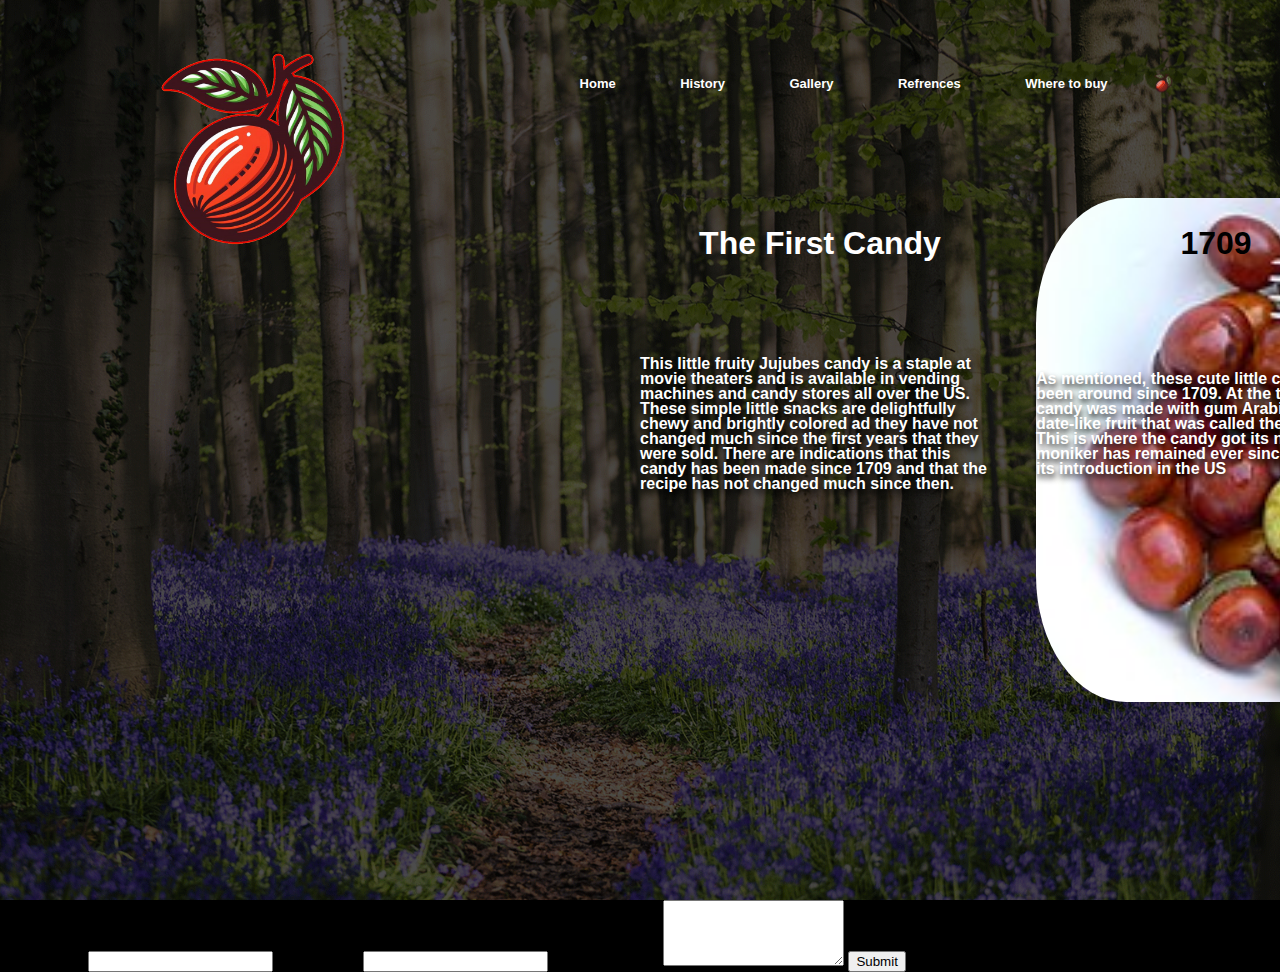
<file: css assignment 3  aint that sweet/index.html>
<!DOCTYPE html>
<html lang="en">

<head>
    <meta charset="utf-8">
    <meta name="viewport" content="width=device-width, initial-scale=1">
    <meta name="description" content="">
    <title> aint that sweet|assignment 3|jujubes </title>
    <meta name="robots" content="noindex, nofollow">
    <link rel="stylesheet" href="stylesheet.css">
    <link rel="preconnect" href="https://fonts.googleapis.com">
    <link rel="preconnect" href="https://fonts.gstatic.com" crossorigin>
    <link href="https://fonts.googleapis.com/css2?family=Beau+Rivage&family=Macondo&family=Metal+Mania&display=swap"
        rel="stylesheet">
    <script src="js.js"></script>
</head>

<body>
    <div class="container">
        <header>
            <div class="navbar">
                <div id="logo">

                    <img src="img/juju-fruit-logo-purple-nb.png" draggable="false" alt="purple layer of logo">
                    <img src="img/juju-fruit-logo-green-nb.png" draggable="false" alt="green layer of logo">
                    <img src="img/juju-fruit-logo-yellow-nb.png" draggable="false" alt="yellow layer of logo">
                    <img src="img/juju-fruit-logo-orange-nb.png" draggable="false" alt="orange layer of logo">
                    <img src="img/juju-fruit-logo-red-nb.png" draggable="false" alt="red layer of logo">
                    <img src="img/juju-fruit-logo-nb.png" draggable="false" alt="top layer of logo">

                </div>

                <nav>
                    <ul>
                        <li><a href="">Home</a> </li>
                        <li><a href="">History</a> </li>
                        <li><a href="">Gallery</a> </li>
                        <li><a href="">Refrences</a> </li>
                        <li><a href="">Where to buy</a> </li>
                    </ul>
                </nav>
                <img src="img/juju-fruit-logo-nb.png" class="menu-icon" alt="menu-icon">
            </div>
        </header>

        <div id="image-track" data-mouse-down-at="0" data-prev-percentage="0">
            <div class="image blank1">
                <h2>The First Candy</h2>
                <p>
                    This little fruity Jujubes candy is a staple at movie theaters and is available in vending
                    machines
                    and candy stores all over the US. These simple little snacks are delightfully chewy and brightly
                    colored ad they have not changed much since the first years that they were sold. There are
                    indications that this candy has been made since 1709 and that the recipe has not changed much
                    since
                    then.
                </p>
            </div>

            <div class="image image1" style="background-image: url(img/jujube\ fruit.jpg);">
                <h2>1709</h2>
                <p>As mentioned, these cute little candies
                    have been around since 1709. At the time, this candy was
                    made with gum Arabic, sugar, and a date-like fruit that was called the jujube fruit. This is
                    where the candy got its name and the moniker has remained ever since, even after its
                    introduction in the US

                </p>
            </div>
            <div class="image image2" style="background-image: url(img/ju\ ju\ drops.jpg)">
                <h2>1853</h2>
                <p>In 1853, these candies were being sold as Ju Ju Paste and Ju Ju Drops but were basically the
                    same candy as the original. Along the way, Jujube-style candies have been flavored in many
                    ways, but many of these flavors have been fruity in nature.

                </p>
            </div>
            <div class="image image3" style="background-image: url(img/heid\ jujubes.jpg);">
                <h2>1920</h2>
                <p>Jujubes came to the US in the 1920s. The original flavors in the US were lilac, violet,
                    rose, lemon, and spearmint. The company that made them was called Heide. They invented
                    their own recipe for this tasty little candy and they sold them with great success.

                </p>
            </div>
            <div class="image image4" style="background-image: url(img/jube\ jube\ fruit\ candy.jpg);">
                <h2>1995</h2>
                <p>Hershey’s bought the candy company in 1995 and took over the production of Jujubes.
                    The original flavors were abandoned overtime for the classic cherry, lemon, lime,
                    orange, and licorice collection.

                </p>
            </div>

        </div>
    </div>


    <footer>
        <div>
            <form action="#" method="post">
                <label for="name">Your Name:</label>
                <input type="text" id="name" name="name" required>

                <label for="email">Your Email:</label>
                <input type="email" id="email" name="email" required>

                <label for="message">Your Message:</label>
                <textarea id="message" name="message" rows="4" required></textarea>

                <button type="submit">Submit</button>
            </form>
        </div>


    </footer>




</body>




</html>
</file>
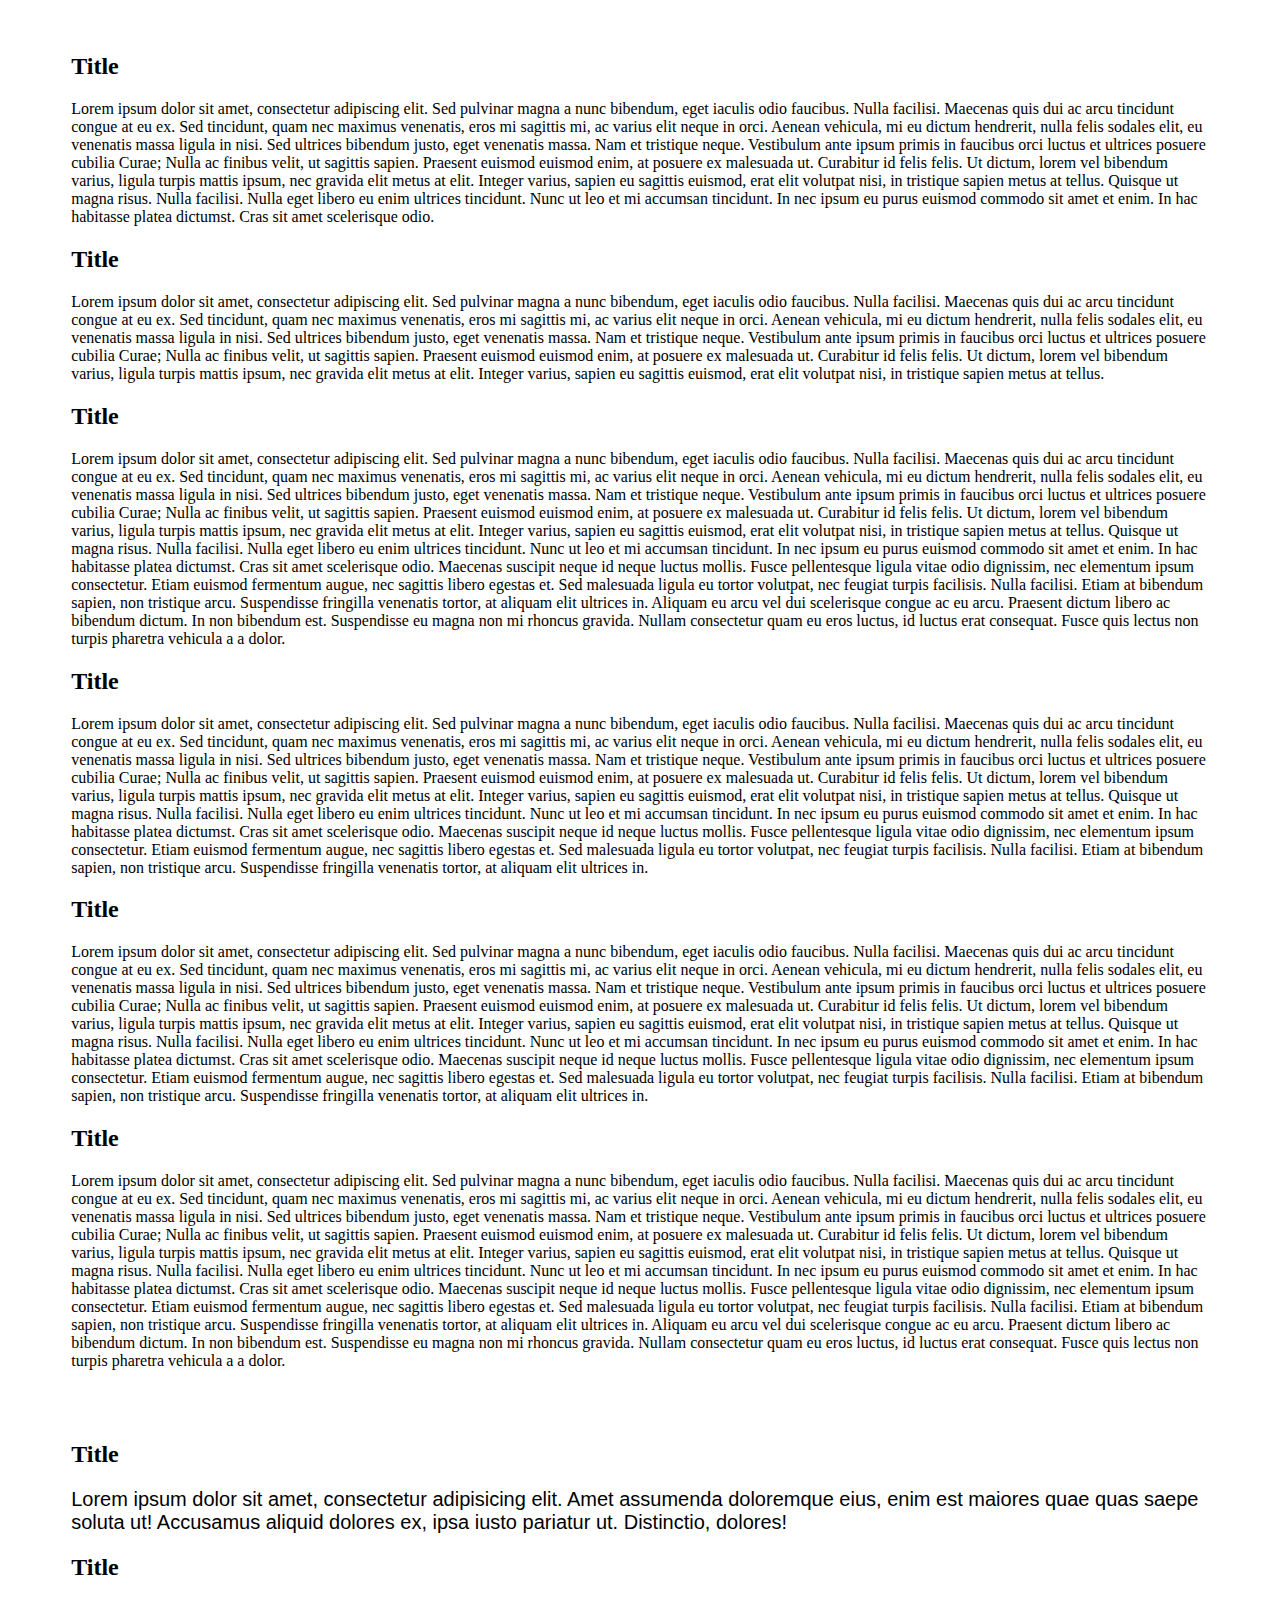
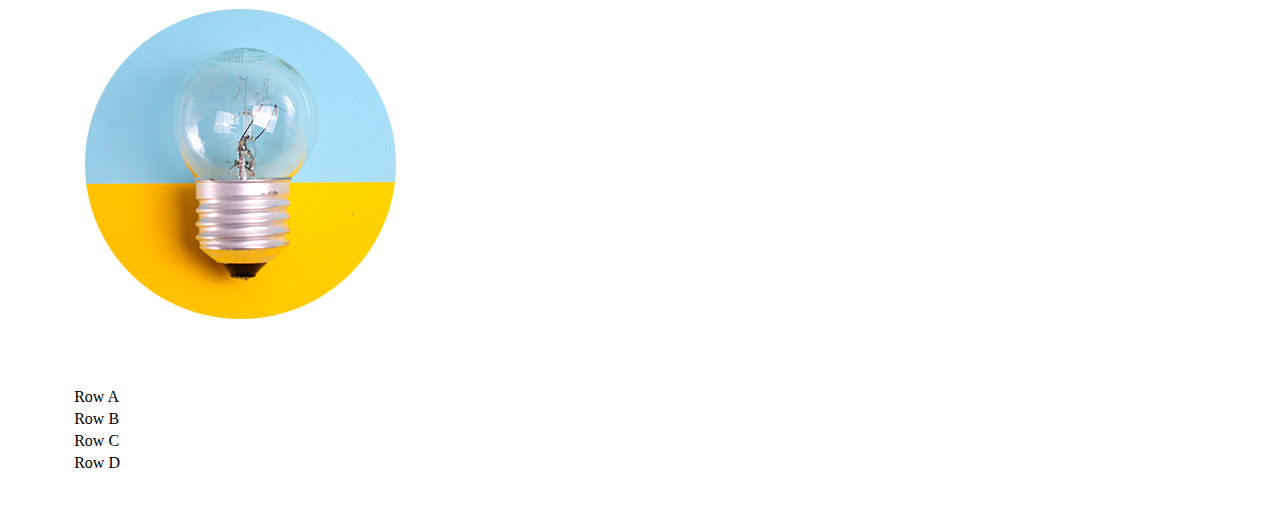
<file: lab-9/index.html>
<!DOCTYPE html>
<html lang="en">

<head>
    <!-- Add our required metadata -->
    <meta charset="utf-8">
    <meta name="viewport" content="width=device-width, initial-scale=1">
    <title>layouts with Bootstrap</title>
    <meta name="description" content="this week we will be looking at how to create layouts using flexbox">
    <meta name="robots" content="noindex, nofollow">

    <!-- Add our fonts -->
    <link rel="preconnect" href="https://fonts.googleapis.com">
    <link rel="preconnect" href="https://fonts.gstatic.com" crossorigin>
    <script src="https://code.jquery.com/jquery-3.7.0.min.js"
        integrity="sha256-2Pmvv0kuTBOenSvLm6bvfBSSHrUJ+3A7x6P5Ebd07/g=" crossorigin="anonymous"></script>
    <!-- Add our jQuery -->
    <script src="https://code.jquery.com/jquery-3.7.0.min.js"></script>

    <!-- Add Bootstrap (https://getbootstrap.com/) -->
    <!-- remove this for the lesson! -->
    <link href="https://cdn.jsdelivr.net/npm/bootstrap@5.3.1/dist/css/bootstrap.min.css" rel="stylesheet"
        integrity="sha384-4bw+/aepP/YC94hEpVNVgiZdgIC5+VKNBQNGCHeKRQN+PtmoHDEXuppvnDJzQIu9" crossorigin="anonymous">
    <!-- Bootstrap Icons (https://icons.getbootstrap.com/#usage) -->
    <link rel="stylesheet" href="https://cdn.jsdelivr.net/npm/bootstrap-icons@1.10.5/font/bootstrap-icons.css">
    <!-- Bootstrap JS (https://getbootstrap.com/) -->
    <script src="https://cdn.jsdelivr.net/npm/bootstrap@5.3.1/dist/js/bootstrap.bundle.min.js"
        integrity="sha384-HwwvtgBNo3bZJJLYd8oVXjrBZt8cqVSpeBNS5n7C8IVInixGAoxmnlMuBnhbgrkm"
        crossorigin="anonymous"></script>
    <!-- Add our own CSS -->
    <link rel="stylesheet" href="./css/style.css">
</head>

<body>

    <!-- to get started we will be using a standard Bootstrap navbar -->
    <nav class="navbar navbar-expand-lg bg-body-tertiary sticky-top bg-dark" data-bs-theme="dark">
        <!-- ... (the existing navbar code remains unchanged) ... -->
    </nav>
    <main>
        <!-- ... (the existing content remains unchanged) ... -->

        <!-- i call this novel (row) lorem in six parts -->
        <section class="row">
            <div class="col-md-2">
                <h2>Title</h2>
                Lorem ipsum dolor sit amet, consectetur adipiscing elit. Sed pulvinar
                magna a nunc
                bibendum, eget iaculis odio faucibus. Nulla facilisi. Maecenas quis dui ac arcu tincidunt congue at eu
                ex. Sed tincidunt, quam nec maximus venenatis, eros mi sagittis mi, ac varius elit neque in orci. Aenean
                vehicula, mi eu dictum hendrerit, nulla felis sodales elit, eu venenatis massa ligula in nisi. Sed
                ultrices bibendum justo, eget venenatis massa. Nam et tristique neque.

                Vestibulum ante ipsum primis in faucibus orci luctus et ultrices posuere cubilia Curae; Nulla ac finibus
                velit, ut sagittis sapien. Praesent euismod euismod enim, at posuere ex malesuada ut. Curabitur id felis
                felis. Ut dictum, lorem vel bibendum varius, ligula turpis mattis ipsum, nec gravida elit metus at elit.
                Integer varius, sapien eu sagittis euismod, erat elit volutpat nisi, in tristique sapien metus at
                tellus.

                Quisque ut magna risus. Nulla facilisi. Nulla eget libero eu enim ultrices tincidunt. Nunc ut leo et mi
                accumsan tincidunt. In nec ipsum eu purus euismod commodo sit amet et enim. In hac habitasse platea
                dictumst. Cras sit amet scelerisque odio.

            </div>
            <div class="col-md-2">
                <h2>Title</h2>
                Lorem ipsum dolor sit amet, consectetur adipiscing elit. Sed pulvinar
                magna a nunc
                bibendum, eget iaculis odio faucibus. Nulla facilisi. Maecenas quis dui ac arcu tincidunt congue at eu
                ex. Sed tincidunt, quam nec maximus venenatis, eros mi sagittis mi, ac varius elit neque in orci. Aenean
                vehicula, mi eu dictum hendrerit, nulla felis sodales elit, eu venenatis massa ligula in nisi. Sed
                ultrices bibendum justo, eget venenatis massa. Nam et tristique neque.

                Vestibulum ante ipsum primis in faucibus orci luctus et ultrices posuere cubilia Curae; Nulla ac finibus
                velit, ut sagittis sapien. Praesent euismod euismod enim, at posuere ex malesuada ut. Curabitur id felis
                felis. Ut dictum, lorem vel bibendum varius, ligula turpis mattis ipsum, nec gravida elit metus at elit.
                Integer varius, sapien eu sagittis euismod, erat elit volutpat nisi, in tristique sapien metus at
                tellus.

            </div>
            <div class="col-md-2">
                <h2>Title</h2>
                Lorem ipsum dolor sit amet, consectetur adipiscing elit. Sed pulvinar
                magna a nunc
                bibendum, eget iaculis odio faucibus. Nulla facilisi. Maecenas quis dui ac arcu tincidunt congue at eu
                ex. Sed tincidunt, quam nec maximus venenatis, eros mi sagittis mi, ac varius elit neque in orci. Aenean
                vehicula, mi eu dictum hendrerit, nulla felis sodales elit, eu venenatis massa ligula in nisi. Sed
                ultrices bibendum justo, eget venenatis massa. Nam et tristique neque.

                Vestibulum ante ipsum primis in faucibus orci luctus et ultrices posuere cubilia Curae; Nulla ac finibus
                velit, ut sagittis sapien. Praesent euismod euismod enim, at posuere ex malesuada ut. Curabitur id felis
                felis. Ut dictum, lorem vel bibendum varius, ligula turpis mattis ipsum, nec gravida elit metus at elit.
                Integer varius, sapien eu sagittis euismod, erat elit volutpat nisi, in tristique sapien metus at
                tellus.

                Quisque ut magna risus. Nulla facilisi. Nulla eget libero eu enim ultrices tincidunt. Nunc ut leo et mi
                accumsan tincidunt. In nec ipsum eu purus euismod commodo sit amet et enim. In hac habitasse platea
                dictumst. Cras sit amet scelerisque odio.

                Maecenas suscipit neque id neque luctus mollis. Fusce pellentesque ligula vitae odio dignissim, nec
                elementum ipsum consectetur. Etiam euismod fermentum augue, nec sagittis libero egestas et. Sed
                malesuada ligula eu tortor volutpat, nec feugiat turpis facilisis. Nulla facilisi. Etiam at bibendum
                sapien, non tristique arcu. Suspendisse fringilla venenatis tortor, at aliquam elit ultrices in.

                Aliquam eu arcu vel dui scelerisque congue ac eu arcu. Praesent dictum libero ac bibendum dictum. In non
                bibendum est. Suspendisse eu magna non mi rhoncus gravida. Nullam consectetur quam eu eros luctus, id
                luctus erat consequat. Fusce quis lectus non turpis pharetra vehicula a a dolor.

            </div>
            <div class="col-md-2">
                <h2>Title</h2>
                Lorem ipsum dolor sit amet, consectetur adipiscing elit. Sed pulvinar
                magna a nunc
                bibendum, eget iaculis odio faucibus. Nulla facilisi. Maecenas quis dui ac arcu tincidunt congue at eu
                ex. Sed tincidunt, quam nec maximus venenatis, eros mi sagittis mi, ac varius elit neque in orci. Aenean
                vehicula, mi eu dictum hendrerit, nulla felis sodales elit, eu venenatis massa ligula in nisi. Sed
                ultrices bibendum justo, eget venenatis massa. Nam et tristique neque.

                Vestibulum ante ipsum primis in faucibus orci luctus et ultrices posuere cubilia Curae; Nulla ac finibus
                velit, ut sagittis sapien. Praesent euismod euismod enim, at posuere ex malesuada ut. Curabitur id felis
                felis. Ut dictum, lorem vel bibendum varius, ligula turpis mattis ipsum, nec gravida elit metus at elit.
                Integer varius, sapien eu sagittis euismod, erat elit volutpat nisi, in tristique sapien metus at
                tellus.

                Quisque ut magna risus. Nulla facilisi. Nulla eget libero eu enim ultrices tincidunt. Nunc ut leo et mi
                accumsan tincidunt. In nec ipsum eu purus euismod commodo sit amet et enim. In hac habitasse platea
                dictumst. Cras sit amet scelerisque odio.

                Maecenas suscipit neque id neque luctus mollis. Fusce pellentesque ligula vitae odio dignissim, nec
                elementum ipsum consectetur. Etiam euismod fermentum augue, nec sagittis libero egestas et. Sed
                malesuada ligula eu tortor volutpat, nec feugiat turpis facilisis. Nulla facilisi. Etiam at bibendum
                sapien, non tristique arcu. Suspendisse fringilla venenatis tortor, at aliquam elit ultrices in.

            </div>
            <div class="col-md-2">
                <h2>Title</h2>
                Lorem ipsum dolor sit amet, consectetur adipiscing elit. Sed pulvinar
                magna a nunc
                bibendum, eget iaculis odio faucibus. Nulla facilisi. Maecenas quis dui ac arcu tincidunt congue at eu
                ex. Sed tincidunt, quam nec maximus venenatis, eros mi sagittis mi, ac varius elit neque in orci. Aenean
                vehicula, mi eu dictum hendrerit, nulla felis sodales elit, eu venenatis massa ligula in nisi. Sed
                ultrices bibendum justo, eget venenatis massa. Nam et tristique neque.

                Vestibulum ante ipsum primis in faucibus orci luctus et ultrices posuere cubilia Curae; Nulla ac finibus
                velit, ut sagittis sapien. Praesent euismod euismod enim, at posuere ex malesuada ut. Curabitur id felis
                felis. Ut dictum, lorem vel bibendum varius, ligula turpis mattis ipsum, nec gravida elit metus at elit.
                Integer varius, sapien eu sagittis euismod, erat elit volutpat nisi, in tristique sapien metus at
                tellus.

                Quisque ut magna risus. Nulla facilisi. Nulla eget libero eu enim ultrices tincidunt. Nunc ut leo et mi
                accumsan tincidunt. In nec ipsum eu purus euismod commodo sit amet et enim. In hac habitasse platea
                dictumst. Cras sit amet scelerisque odio.

                Maecenas suscipit neque id neque luctus mollis. Fusce pellentesque ligula vitae odio dignissim, nec
                elementum ipsum consectetur. Etiam euismod fermentum augue, nec sagittis libero egestas et. Sed
                malesuada ligula eu tortor volutpat, nec feugiat turpis facilisis. Nulla facilisi. Etiam at bibendum
                sapien, non tristique arcu. Suspendisse fringilla venenatis tortor, at aliquam elit ultrices in.

            </div>
            <div class="col-md-2">
                <h2>Title</h2>
                Lorem ipsum dolor sit amet, consectetur adipiscing elit. Sed pulvinar
                magna a nunc
                bibendum, eget iaculis odio faucibus. Nulla facilisi. Maecenas quis dui ac arcu tincidunt congue at eu
                ex. Sed tincidunt, quam nec maximus venenatis, eros mi sagittis mi, ac varius elit neque in orci. Aenean
                vehicula, mi eu dictum hendrerit, nulla felis sodales elit, eu venenatis massa ligula in nisi. Sed
                ultrices bibendum justo, eget venenatis massa. Nam et tristique neque.

                Vestibulum ante ipsum primis in faucibus orci luctus et ultrices posuere cubilia Curae; Nulla ac finibus
                velit, ut sagittis sapien. Praesent euismod euismod enim, at posuere ex malesuada ut. Curabitur id felis
                felis. Ut dictum, lorem vel bibendum varius, ligula turpis mattis ipsum, nec gravida elit metus at elit.
                Integer varius, sapien eu sagittis euismod, erat elit volutpat nisi, in tristique sapien metus at
                tellus.

                Quisque ut magna risus. Nulla facilisi. Nulla eget libero eu enim ultrices tincidunt. Nunc ut leo et mi
                accumsan tincidunt. In nec ipsum eu purus euismod commodo sit amet et enim. In hac habitasse platea
                dictumst. Cras sit amet scelerisque odio.

                Maecenas suscipit neque id neque luctus mollis. Fusce pellentesque ligula vitae odio dignissim, nec
                elementum ipsum consectetur. Etiam euismod fermentum augue, nec sagittis libero egestas et. Sed
                malesuada ligula eu tortor volutpat, nec feugiat turpis facilisis. Nulla facilisi. Etiam at bibendum
                sapien, non tristique arcu. Suspendisse fringilla venenatis tortor, at aliquam elit ultrices in.

                Aliquam eu arcu vel dui scelerisque congue ac eu arcu. Praesent dictum libero ac bibendum dictum. In non
                bibendum est. Suspendisse eu magna non mi rhoncus gravida. Nullam consectetur quam eu eros luctus, id
                luctus erat consequat. Fusce quis lectus non turpis pharetra vehicula a a dolor.

            </div>
        </section>

        <!-- row with 2 columns with the lorum blerb and round logo -->
        <section class="row">
            <div class="col-md-6">
                <h2>Title</h2>
                <p>Lorem ipsum dolor sit amet, consectetur adipisicing elit. Amet assumenda doloremque eius, enim est
                    maiores quae quas saepe soluta ut! Accusamus aliquid dolores ex, ipsa iusto pariatur ut. Distinctio,
                    dolores!</p>
            </div>
            <div class="col-md-6">
                <h2>Title</h2>
                <img src="img/sample-logo.png" alt="round logo" class="rounded-circle img-fluid">
            </div>
        </section>

        <!-- row with the sparce table... barely a feast  -->
        <section class="row">
            <div class="col-md-12">
                <table class="table table-striped table-hover">
                    <tbody>
                        <tr>
                            <td>Row A</td>

                        </tr>
                        <tr>
                            <td>Row B</td>

                        </tr>
                        <tr>
                            <td>Row C</td>

                        </tr>
                        <tr>
                            <td>Row D</td>

                        </tr>
                    </tbody>
                </table>
            </div>
        </section>
    </main>
</body>

</html>
</file>
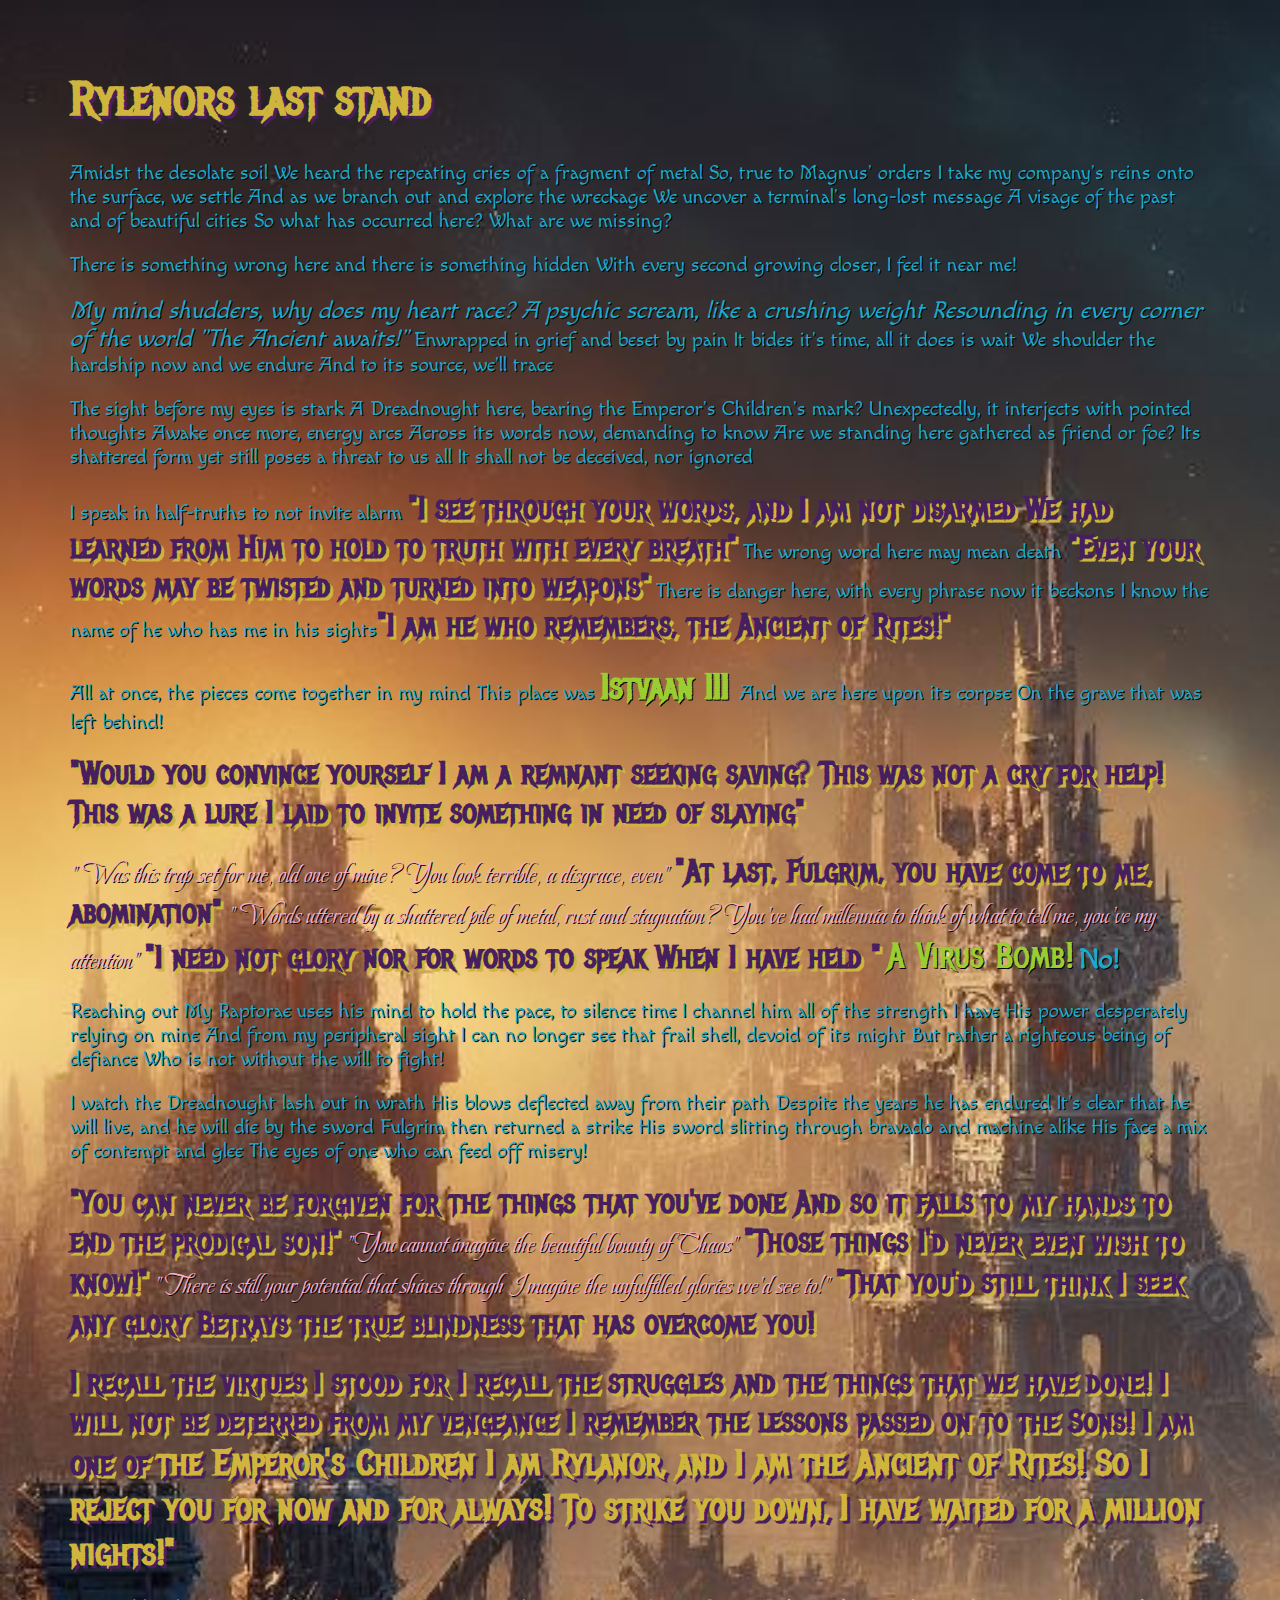
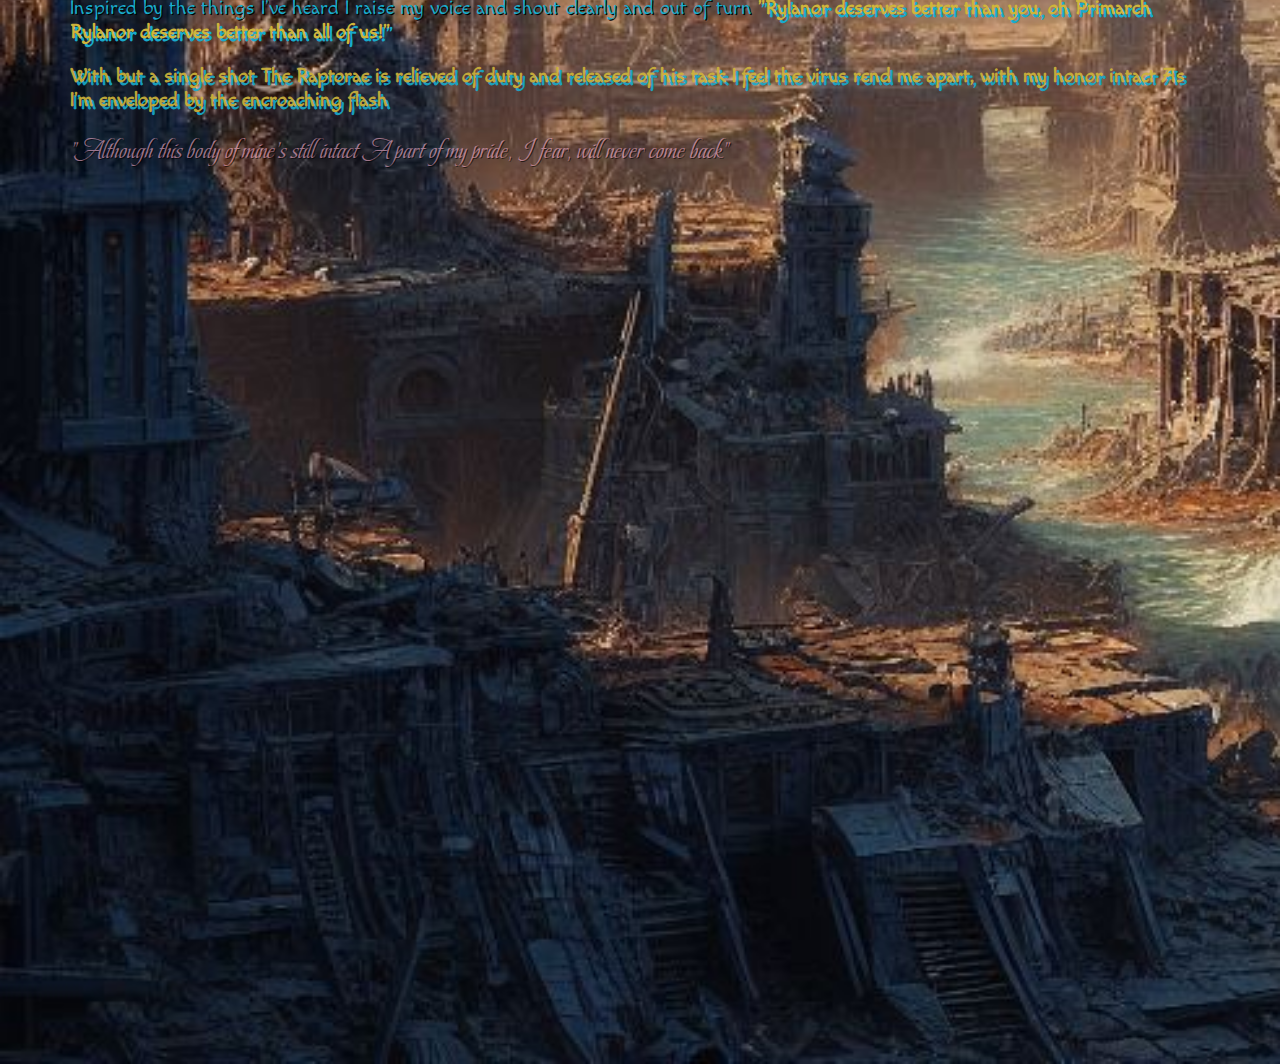
<file: css assignment 2/assignment2.html>
<!DOCTYPE html>

<html lang="en">

<head>
    <meta charset="utf-8">
    <meta name="viewport" content="width=divice-width, initial-scale=1">
    <meta name="description" content="">
    <title> style assignment 2 </title>
    <meta name="robots" content="noindex, nofollow">
    <link rel="stylesheet" href="styles.css">
    <link rel="preconnect" href="https://fonts.googleapis.com">
    <link rel="preconnect" href="https://fonts.gstatic.com" crossorigin>
    <link href="https://fonts.googleapis.com/css2?family=Beau+Rivage&family=Macondo&family=Metal+Mania&display=swap"
        rel="stylesheet">
</head>

<body>
    <h1>Rylenors last stand</h1>

    <p>Amidst the desolate soil
        We heard the repeating cries of a fragment of metal
        So, true to Magnus' orders
        I take my company's reins onto the surface, we settle
        And as we branch out and explore the wreckage
        We uncover a terminal's long-lost message
        A visage of the past and of beautiful cities
        So what has occurred here? What are we missing?</p>

    <p>There is something wrong here and there is something hidden
        With every second growing closer, I feel it near me!</p>

    <p> <span class="psychic"> My mind shudders, why does my heart race?
            A psychic scream, like a crushing weight
            Resounding in every corner of the world
            "The Ancient awaits!"</span>
        Enwrapped in grief and beset by pain
        It bides it's time, all it does is wait
        We shoulder the hardship now and we endure
        And to its source, we'll trace</p>

    <p>The sight before my eyes is stark
        A Dreadnought here, bearing the Emperor's Children's mark?
        Unexpectedly, it interjects with pointed thoughts
        Awake once more, energy arcs
        Across its words now, demanding to know
        Are we standing here gathered as friend or foe?
        Its shattered form yet still poses a threat to us all
        It shall not be deceived, nor ignored</p>

    <p>I speak in half-truths to not invite alarm
        <span class="rylenor"> "I see through your words, and I am not disarmed
            We had learned from Him to hold to truth with every breath"</span>
        The wrong word here may mean death
        <span class="rylenor">"Even your words may be twisted and turned into weapons"</span>
        There is danger here, with every phrase now it beckons
        I know the name of he who has me in his sights<span class="rylenor">"I am he who remembers, the Ancient of
            Rites!"</span>
    </p>

    <p>All at once, the pieces come together in my mind
        This place was <span class="istvann"> Istvaan III </span>
        And we are here upon its corpse
        On the grave that was left behind!</p>

    <p><span class="rylenor">"Would you convince yourself I am a remnant seeking saving?
            This was not a cry for help!
            This was a lure I laid to invite something in need of slaying"</span></p>

    <p><span class="fulgrim">"Was this trap set for me, old one of mine?
            You look terrible, a disgrace, even"</span>
        <span class="rylenor">"At last, Fulgrim, you have come to me, abomination"</span>
        <span class="fulgrim">"Words uttered by a shattered pile of metal, rust and stagnation?
            You've had millennia to think of what to tell me, you've my attention"</span>
        <span class="rylenor">"I need not glory nor for words to speak
            When I have held
            "</span> <span class="virus_bomb">A Virus Bomb!</span>

        <span class="magic"> No!</span>
    </p>

    <p>Reaching out
        My Raptorae uses his mind to hold the pace, to silence time
        I channel him all of the strength I have
        His power desperately relying on mine
        And from my peripheral sight
        I can no longer see that frail shell, devoid of its might
        But rather a righteous being of defiance
        Who is not without the will to fight!</p>

    <p>I watch the Dreadnought lash out in wrath
        His blows deflected away from their path
        Despite the years he has endured
        It's clear that he will live, and he will die by the sword
        Fulgrim then returned a strike
        His sword slitting through bravado and machine alike
        His face a mix of contempt and glee
        The eyes of one who can feed off misery!</p>

    <p><span class="rylenor"> "You can never be forgiven for the things that you've done
            And so it falls to my hands to end the prodigal son!"</span>
        <span class="fulgrim"> "You cannot imagine the beautiful bounty of Chaos"</span>
        <span class="rylenor">"Those things I'd never even wish to know!"</span>
        <span class="fulgrim"> "There is still your potential that shines through
            Imagine the unfulfilled glories we'd see to!"</span>
        <span class="rylenor"> "That you'd still think I seek any glory
            Betrays the true blindness that has overcome you!</span>
    </p>

    <p><span class="rylenor">I recall the virtues I stood for
            I recall the struggles and the things that we have done!
            I will not be deterred from my vengeance
            I remember the lessons passed on to the Sons!
            I am one of </span>
        <span class="emperors_light">the Emperor's Children
            I am Rylanor, and I am the Ancient of Rites!
            So I reject you for now and for always!
            To strike you down, I have waited for a million nights!"</span>
    </p>

    <p>Inspired by the things I've heard
        I raise my voice and shout clearly and out of turn <span class="honor">"Rylanor deserves better than you, oh
            Primarch
            Rylanor deserves better than all of us!"</span>
    </p>

    <p>
        <span class="honor_in_death">With but a single shot
            The Raptorae is relieved of duty and released of his task
            I feel the virus rend me apart, with my honor intact
            As I'm enveloped by the encroaching flash</span>
    </p>

    <p>
        <span class="fulgrim_wounded">"Although this body of mine's still intact
            A part of my pride, I fear, will never come back"</span>
    </p>
    <footer>
        <iframe width="760" height="760" src="https://www.youtube.com/embed/X2Hb4bngxJ8"
            title="Rylanor&#39;s Last Stand - Original Song - ft. George Hoctor &amp; Cpl. Corgi" frameborder="0"
            allow="accelerometer; autoplay; clipboard-write; encrypted-media; gyroscope; picture-in-picture; web-share"
            allowfullscreen></iframe>
    </footer>
</body>
</file>
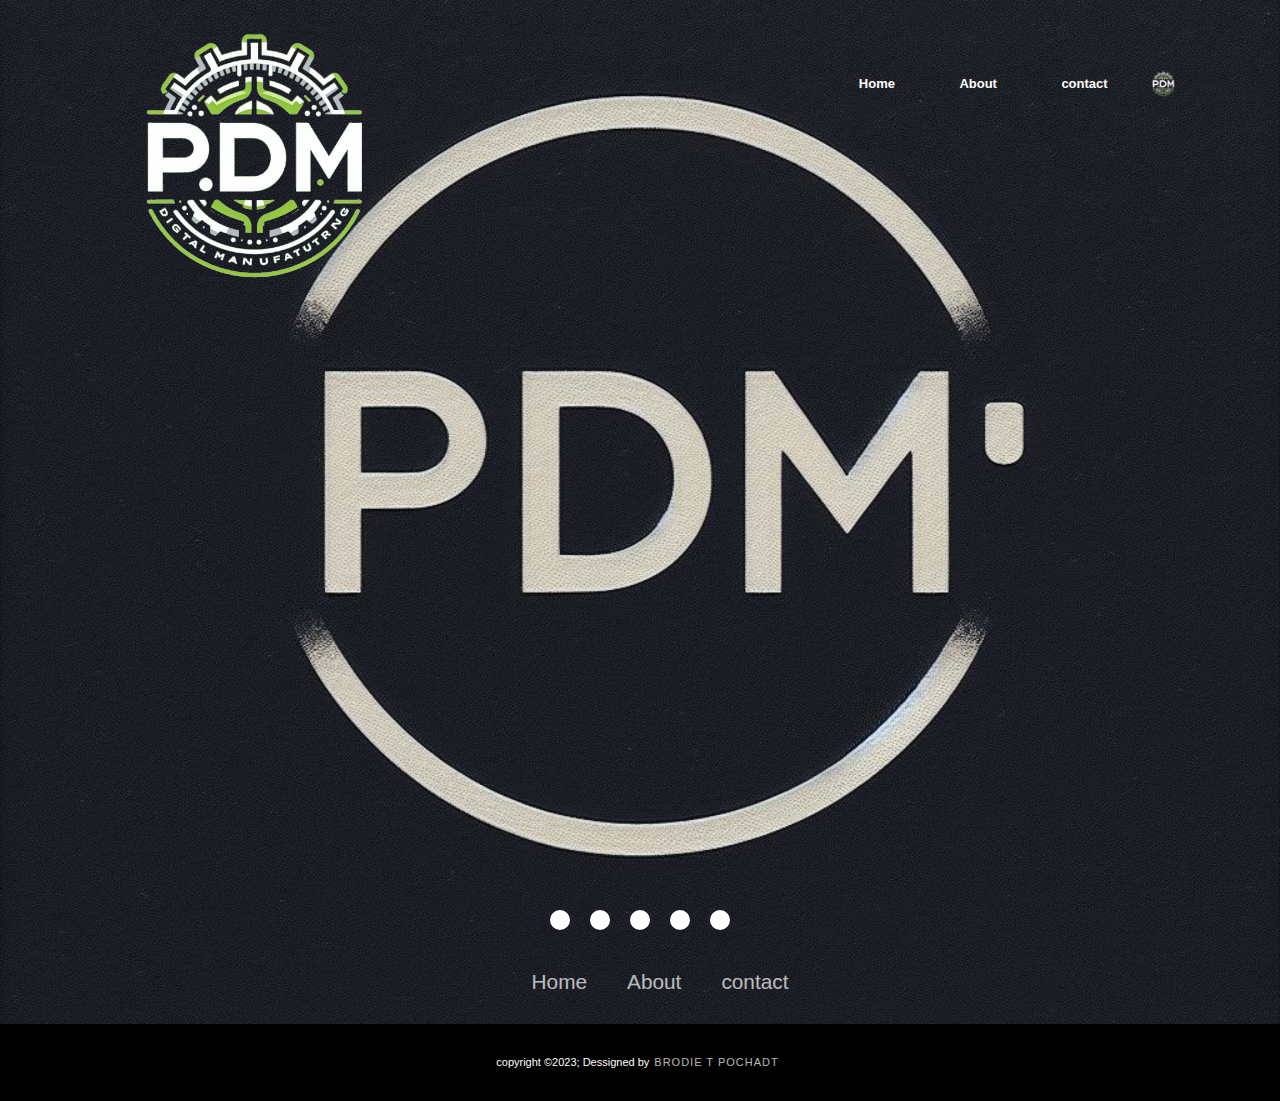
<file: css final/pdm site/about.html>
<!DOCTYPE html>
<html lang="en">

<head>
    <meta charset="utf-8">
    <meta name="viewport" content="width=device-width, initial-scale=1">
    <meta name="description" content="">
    <title> final assignment/about page </title>
    <meta name="robots" content="noindex, nofollow">
    <link rel="stylesheet" href="aboutstyle.css">
    <link rel="preconnect" href="https://fonts.googleapis.com">
    <link rel="preconnect" href="https://fonts.gstatic.com" crossorigin>
    <link href="https://fonts.googleapis.com/css2?family=Beau+Rivage&family=Macondo&family=Metal+Mania&display=swap"
        rel="stylesheet">
    <link rel="stylesheet" href="https://cdnjs.cloudflare.com/ajax/libs/font-awesome/6.5.1/css/all.min.css"
        integrity="sha512-DTOQO9RWCH3ppGqcWaEA1BIZOC6xxalwEsw9c2QQeAIftl+Vegovlnee1c9QX4TctnWMn13TZye+giMm8e2LwA=="
        crossorigin="anonymous" referrerpolicy="no-referrer" />
    <script src="js.js"></script>
</head>

<body>

    <div class="container">
        <header>
            <div class="navbar">
                <div id="logo">


                    <img src="img/logo/Pochadt Digital Manufacturing logo white.png" draggable="false"
                        alt="white layer of logo">
                    <img src="img/logo/Pochadt Digital Manufacturing logo blackish.png" draggable="false"
                        alt="blackish layer of logo">
                    <img src="img/logo/Pochadt Digital Manufacturing logo green.png" draggable="false"
                        alt="green layer of logo">
                    <img src="img/logo/Pochadt Digital Manufacturing logo no background.png" draggable="false"
                        alt="top layer of logo">

                </div>

                <nav>
                    <ul>
                        <li><a href="index.html">Home</a> </li>
                        <li><a href="about.html">About</a> </li>
                        <li><a href="contact.html">contact</a> </li>
                    </ul>
                </nav>
                <img src="img/logo/Pochadt Digital Manufacturing logo no background.png" class="menu-icon"
                    alt="menu-icon">
            </div>
        </header>


    </div>
    <footer>
        <div class="footercontainer">
            <div class="socialicons">
                <a href=""><i class="fa-brands fa-facebook"></i></a>
                <a href=""><i class="fa-brands fa-instagram"></i></a>
                <a href=""><i class="fa-brands fa-twitter"></i></a>
                <a href=""><i class="fa-brands fa-linkedin"></i></a>
                <a href=""><i class="fa-brands fa-youtube"></i></a>
            </div>
            <div class="footernav">
                <ul>
                    <li><a href="index.html">Home</a> </li>
                    <li><a href="about.html">About</a> </li>
                    <li><a href="contact.html">contact</a> </li>
                </ul>
            </div>
        </div>

        <div class="footerbottom">
            <p>copyright &copy;2023; Dessigned by<span class="designer">Brodie T Pochadt</span></p>
        </div>

    </footer>






    </div>
</body>

</html>
</file>
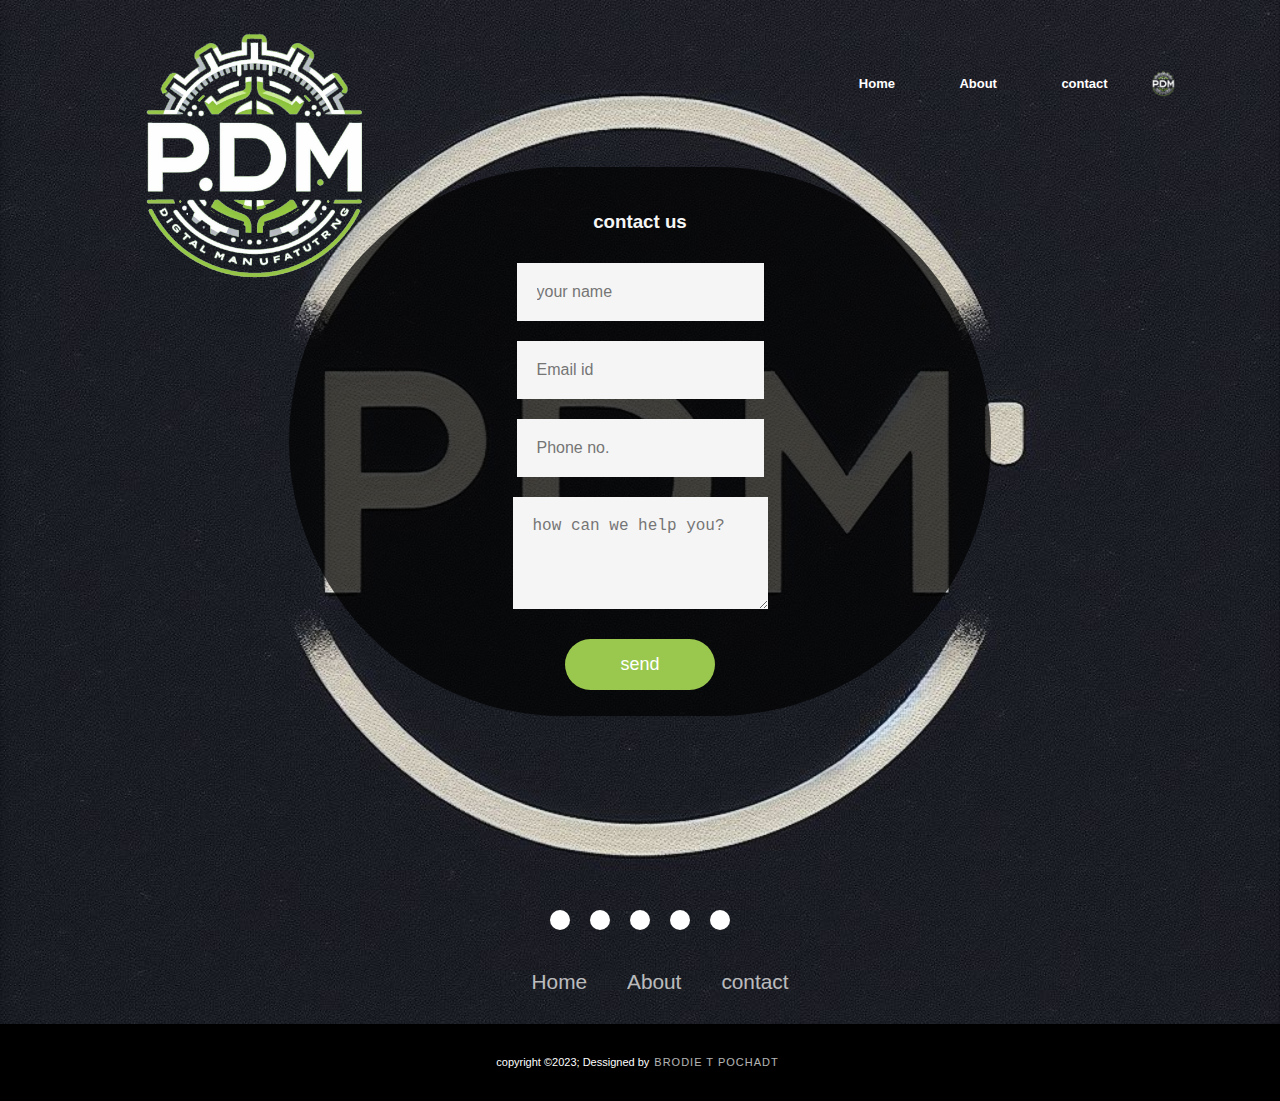
<file: css final/pdm site/contact.html>
<!DOCTYPE html>
<html lang="en">

<head>
    <meta charset="utf-8">
    <meta name="viewport" content="width=device-width, initial-scale=1">
    <meta name="description" content="">
    <title> final assignment/contact form </title>
    <meta name="robots" content="noindex, nofollow">
    <link rel="stylesheet" href="contactstyle.css">
    <link rel="preconnect" href="https://fonts.googleapis.com">
    <link rel="preconnect" href="https://fonts.gstatic.com" crossorigin>
    <link href="https://fonts.googleapis.com/css2?family=Beau+Rivage&family=Macondo&family=Metal+Mania&display=swap"
        rel="stylesheet">
    <link rel="stylesheet" href="https://cdnjs.cloudflare.com/ajax/libs/font-awesome/6.5.1/css/all.min.css"
        integrity="sha512-DTOQO9RWCH3ppGqcWaEA1BIZOC6xxalwEsw9c2QQeAIftl+Vegovlnee1c9QX4TctnWMn13TZye+giMm8e2LwA=="
        crossorigin="anonymous" referrerpolicy="no-referrer" />
    <script src="js.js"></script>
</head>

<body>

    <div class="container">
        <header>
            <div class="navbar">
                <div id="logo">


                    <img src="img/logo/Pochadt Digital Manufacturing logo white.png" draggable="false"
                        alt="white layer of logo">
                    <img src="img/logo/Pochadt Digital Manufacturing logo blackish.png" draggable="false"
                        alt="blackish layer of logo">
                    <img src="img/logo/Pochadt Digital Manufacturing logo green.png" draggable="false"
                        alt="green layer of logo">
                    <img src="img/logo/Pochadt Digital Manufacturing logo no background.png" draggable="false"
                        alt="top layer of logo">

                </div>

                <nav>
                    <ul>
                        <li><a href="index.html">Home</a> </li>
                        <li><a href="about.html">About</a> </li>
                        <li><a href="contact.html">contact</a> </li>
                    </ul>
                </nav>
                <img src="img/logo/Pochadt Digital Manufacturing logo no background.png" class="menu-icon"
                    alt="menu-icon">
            </div>
        </header>
        <div class="formbox">
            <form>
                <h3>contact us </h3>
                <input type="text" id="name" placeholder="your name" required>
                <input type="email" id="email" placeholder="Email id" required>
                <input type="text" id="phone" placeholder="Phone no." required>
                <textarea id="message" rows="4" placeholder="how can we help you?"></textarea>
                <button type="submit"> send</button>
            </form>
        </div>

    </div>
    <footer>
        <div class="footercontainer">
            <div class="socialicons">
                <a href=""><i class="fa-brands fa-facebook"></i></a>
                <a href=""><i class="fa-brands fa-instagram"></i></a>
                <a href=""><i class="fa-brands fa-twitter"></i></a>
                <a href=""><i class="fa-brands fa-linkedin"></i></a>
                <a href=""><i class="fa-brands fa-youtube"></i></a>
            </div>
            <div class="footernav">
                <ul>
                    <li><a href="index.html">Home</a> </li>
                    <li><a href="about.html">About</a> </li>
                    <li><a href="contact.html">contact</a> </li>
                </ul>
            </div>
        </div>

        <div class="footerbottom">
            <p>copyright &copy;2023; Dessigned by<span class="designer">Brodie T Pochadt</span></p>
        </div>

    </footer>






    </div>
</body>

</html>
</file>
<file: css assignment 3  aint that sweet/stylesheet.css>
body {
    display: grid;
    height: 100vh;
    width: 100vw;
    background-color: black;
    margin: 0rem;
    overflow: hidden;
    font-family: 'Roboto', sans-serif;
}

.container {
    width: 100%;
    height: 100vh;
    background-image: linear-gradient(rgba(0, 0, 0, 0.7), rgba(0, 0, 0, 0.7)), url(img/better\ forest\ background.gif);
    background-position: center;
    background-size: cover;
    padding-left: 8%;
    padding-right: 8%;
    box-sizing: border-box;

}

.navbar {
    height: 12%;
    display: flex;
    align-items: center;
    font-family: 'Roboto', sans-serif;
    font-weight: bold;

}

#logo {
    position: relative;
    width: 300px;
    aspect-ratio: 1000 / 556;
    user-select: none;
}

#logo>img {
    width: 100%;
    position: absolute;
}

.menu-icon {
    width: 30px;
    cursor: pointer;
    margin-left: 40px;
}

nav {
    flex: 1;
    text-align: right;
}

nav ul li {
    list-style: none;
    display: inline-block;
    margin-left: 60px;
}

nav ul li a {
    text-decoration: none;
    color: #fff;
    font-size: 13px;
}

.row {
    display: flex;
    height: 88%;
    align-items: center;
}

.col {
    flex-basis: 50%;
}

h1 {
    color: #fff;
    font-size: 100px;
}

p {
    color: #fff;
    font-size: 11px;
    line-height: 15px;
}


#image-track {
    display: flex;
    gap: 4vmin;
    position: absolute;
    left: 50%;
    top: 50%;
    transform: translate(0%, -50%);
}

#image-track>.image {
    width: 40vmin;
    height: 56vmin;
    object-fit: cover;
    object-position: 100% 50%;
    background-size: cover;
    border-radius: 25%;
}

.blank1>h2:hover {
    animation: pulse 2s infinite;
}

@keyframes pulse {
    0% {
        transform: scale(1);
    }

    50% {
        transform: scale(1.1);
    }

    100% {
        transform: scale(1);
    }
}


.blank1>h2 {
    display: grid;
    font-size: xx-large;
    color: #fff;
    font-weight: bolder;
    place-items: center;
}

.blank1>p {
    display: grid;
    font-size: medium;
    color: #fff;
    font-weight: bolder;
    place-items: center;
    height: 30vh;
    text-shadow: 1px 4px 6px #000;

}

.image1 {
    position: relative;
    transition: left 0.3s ease-in-out;
}

.image1:hover {
    left: 20px;
}

.image1>h2 {
    display: grid;
    place-items: center;
    font-size: xx-large;
}

.image1>p {
    display: grid;
    font-size: medium;
    color: #fff;
    font-weight: bolder;
    place-items: center;
    height: 30vh;
    text-shadow: 1px 4px 6px #000;
}

.image2:hover {

    transform: rotate(45deg);
}

.image2>h2 {
    display: grid;
    place-items: center;
    font-size: xx-large;
}

.image2>p {
    display: grid;
    font-size: medium;
    color: #fff;
    font-weight: bolder;
    place-items: center;
    height: 30vh;
    text-shadow: 1px 4px 6px #000;

}

.image2>p:hover {
    transform: rotate(-45deg);
}

.image3>h2 {
    display: grid;
    place-items: center;
    font-size: xx-large;
}

.image3>p {
    display: grid;
    font-size: medium;
    color: #fff;
    font-weight: bolder;
    place-items: center;
    height: 30vh;
    text-shadow: 1px 4px 6px #000;
}

.image3>p:hover {
    color: purple;
}

.image4>h2 {
    display: grid;
    place-items: center;
    font-size: xx-large;
    transition: transform 4s ease-in-out;
}

.image4>p {
    display: grid;
    font-size: medium;
    color: #fff;
    font-weight: bolder;
    place-items: center;
    height: 30vh;
    text-shadow: 1px 4px 6px #000;
}

.image4:hover {
    transform: rotateY(180deg);
}

.image4>p:hover {
    transform: rotateY(-180deg);
}

.image4>h2:hover {
    transform: rotateY(-180deg);
    transform: rotate(360deg);
}
</file>
<file: lab-9/css/style.css>
.row{
  margin-left: 0px;
  margin-right: 0px;
  padding: 2% 5%;
}
p,a,li,figcaption{
  font-size: 20px;
  font-family: 'Roboto', sans-serif;
}
.navbar-brand{
  width: auto;
  height: 110px;
}
.navbar-brand img{
  width: auto;
  height: 100%;
}
.masthead{
  height: 100vh;
  background-image: url("../img/sample-1.jpg");
  background-size: cover;
  background-attachment: fixed;
}
.masthead div{
  display: flex;
  align-items: center;
  justify-content: center;
  background: rgba(0,0,0,.7);
  height: 100%;
}
.masthead div h1{
  font-size: 90px;
  color: #f8f8f8;
  text-align: center;
}
</file>
<file: css assignment 2/styles.css>
body {
    align-items: center;
    justify-content: center;
    margin: 70px;
    font-family: 'Macondo', cursive;
    color: #18abcc;
    background-color: black;
    font-size: 1.25rem;
    background-image: url(./img/istvann3.jpeg);
    background-size: cover;
    text-shadow: 1px 1px 0 black;
}

h1 {
    justify-content: center;
    align-items: center;
    font-family: 'metal mania';
    color: #cfb53b;
    font-size: 3rem;
    text-shadow: 3px 3px 0 #471f5f;
}

.psychic {
    font-family: 'macondo', cursive;
    color: #18abcc;
    font-size: 1.5rem;
    font-style: italic;
}

.istvann {
    color: yellowgreen;
    font-family: 'metal mania';
    font-size: 2.25rem;
    font-weight: bold;
}

.fulgrim {
    color: #f4afcd;
    font-family: 'Beau Rivage', cursive;
    font-size: 1.75rem;
}

.fulgrim_wounded {
    color: #f4afcd;
    font-family: 'Beau Rivage', cursive;
    font-size: 1.70rem;
    opacity: 60%;
}

.rylenor {
    color: #471f5f;
    font-family: 'metal mania';
    font-weight: bold;
    font-size: 2rem;
    text-shadow: 3px 3px 0 #cfb53b;
}

.virus_bomb {
    color: yellowgreen;
    font-family: 'metal mania';
    font-size: 2.25rem;
}

.magic {
    color: #18abcc;
    font-family: 'macondo', cursive;
    font-size: 1.75rem;
    font-weight: bolder;
}

.emperors_light {
    color: #cfb53b;
    font-family: 'metal mania';
    font-size: 2.25rem;
    font-weight: bold;
    text-shadow: 3px 3px 0 #471f5f;
}

.honor {
    font-family: 'macondo', cursive;
    color: #cfb53b;
    font-size: 1.25;
    font-weight: bold;
    text-shadow: 3px 3px 0 #18abcc;
}

.honor_in_death {
    font-family: 'macondo', cursive;
    color: #cfb53b;
    font-size: 1.25;
    font-weight: bold;
    opacity: 90%;
    text-shadow: 3px 3px 0 #18abcc;
}

footer {
    text-align: center;
    padding: 20px;
    font-size: 1rem;
    font-weight: bold;

}
</file>
<file: css final/pdm site/aboutstyle.css>
body {
    display: grid;
    height: 100vh;
    width: 100vw;
    background-image: url(img/wallpaper/pdm\ wallpaper.jpeg);
    background-position: center;
    background-size: cover;
    margin: 0rem;

    font-family: 'Roboto', sans-serif;
}

.container {
    width: 100%;
    height: 100vh;
    padding-left: 8%;
    padding-right: 8%;
    box-sizing: border-box;

}

.navbar {
    height: 12%;
    display: flex;
    align-items: center;
    font-family: 'Roboto', sans-serif;
    font-weight: bold;

}

#logo {
    position: relative;
    width: 300px;
    aspect-ratio: 1000 / 556;
    user-select: none;
}

#logo>img {
    width: 100%;
    position: absolute;
}

.menu-icon {
    width: 30px;
    cursor: pointer;
    margin-left: 40px;
}

nav {
    flex: 1;
    text-align: right;
}

nav ul li {
    list-style: none;
    display: inline-block;
    margin-left: 60px;
}

nav ul li a {
    text-decoration: none;
    color: #fff;
    font-size: 13px;
}

.row {
    display: flex;
    height: 88%;
    align-items: center;
}

.col {
    flex-basis: 50%;
}

h1 {
    color: #fff;
    font-size: 100px;
}

p {
    color: #fff;
    font-size: 11px;
    line-height: 15px;
}

footer {

    height: 15vh;
    background: none;

}

.footercontainer {
    width: auto;
    bottom: 0;
}

.socialicons {
    display: flex;
    justify-content: center;
}

.socialicons a {
    text-decoration: none;
    padding: 10px;
    background-color: white;
    margin: 10px;
    border-radius: 50%;
}

.socialicons a i {
    font-size: 2em;
    color: black;
    opacity: 0.9;
}

/*hover effects for social icons*/
.socialicons a:hover i {
    color: white;
    transition: 0.5s;

}

.footernav {
    margin: 30px 0;
}

.footernav ul {
    display: flex;
    justify-content: center;
    list-style-type: none;
}

.footernav ul li a {
    color: white;
    margin: 20px;
    text-decoration: none;
    font-size: 1.3em;
    opacity: 0.7;
    transition: 0.5s;

}

.footernav ul li a:hover {
    opacity: 1;
}

.footerbottom {
    background-color: #000;
    padding: 20px;
    text-align: center;
}

.footerbottom p {
    color: white;
}

.designer {
    opacity: 0.7;
    text-transform: uppercase;
    letter-spacing: 1px;
    font-weight: 400;
    margin: 0px 5px;
}

@media (max-width:700px) {
    .footernav ul {
        flex-direction: column;
    }

    .footernav ul li {
        width: 100%;
        text-align: center;
        margin: 10px;

    }
}
</file>
<file: css final/pdm site/contactstyle.css>
body {
    display: grid;
    height: 100vh;
    width: 100vw;
    background-image: url(img/wallpaper/pdm\ wallpaper.jpeg);
    background-position: center;
    background-size: cover;
    margin: 0rem;

    font-family: 'Roboto', sans-serif;
}

.container {
    width: 100%;
    height: 100vh;
    padding-left: 8%;
    padding-right: 8%;
    box-sizing: border-box;

}

.navbar {
    height: 12%;
    display: flex;
    align-items: center;
    font-family: 'Roboto', sans-serif;
    font-weight: bold;

}

#logo {
    position: relative;
    width: 300px;
    aspect-ratio: 1000 / 556;
    user-select: none;
}

#logo>img {
    width: 100%;
    position: absolute;
}

.menu-icon {
    width: 30px;
    cursor: pointer;
    margin-left: 40px;
}

nav {
    flex: 1;
    text-align: right;
}

nav ul li {
    list-style: none;
    display: inline-block;
    margin-left: 60px;
}

nav ul li a {
    text-decoration: none;
    color: #fff;
    font-size: 13px;
}

.row {
    display: flex;
    height: 88%;
    align-items: center;
}

.col {
    flex-basis: 50%;
}

h1 {
    color: #fff;
    font-size: 100px;
}

p {
    color: #fff;
    font-size: 11px;
    line-height: 15px;
}

.formbox {
    display: flex;
    align-items: center;
    justify-content: center;

}

form {
    background: linear-gradient(rgba(0, 0, 0, 0.7), rgba(0, 0, 0, 0.7));
    display: flex;
    flex-direction: column;
    padding: 2vw 4vw;
    width: 90%;
    max-width: 600px;
    border-radius: 20000px;
    align-items: center;
    justify-content: center;
}

form h3 {
    color: #f5f5f5;
    font-weight: 800;
    margin-bottom: 20px;
}

form input,
form textarea {
    border: 0;
    margin: 10px 0;
    padding: 20px;
    outline: none;
    background: #f5f5f5;
    font-size: 16px;
}

form button {
    padding: 15px;
    background: #9ac84e;
    color: #fff;
    font-size: 18px;
    border: 0;
    outline: none;
    cursor: pointer;
    width: 150px;
    margin: 20px auto 0;
    border-radius: 30px;

}

footer {

    height: 15vh;
    background: none;

}

.footercontainer {
    width: auto;
    bottom: 0;
}

.socialicons {
    display: flex;
    justify-content: center;
}

.socialicons a {
    text-decoration: none;
    padding: 10px;
    background-color: white;
    margin: 10px;
    border-radius: 50%;
}

.socialicons a i {
    font-size: 2em;
    color: black;
    opacity: 0.9;
}

/*hover effects for social icons*/
.socialicons a:hover i {
    color: white;
    transition: 0.5s;

}

.footernav {
    margin: 30px 0;
}

.footernav ul {
    display: flex;
    justify-content: center;
    list-style-type: none;
}

.footernav ul li a {
    color: white;
    margin: 20px;
    text-decoration: none;
    font-size: 1.3em;
    opacity: 0.7;
    transition: 0.5s;

}

.footernav ul li a:hover {
    opacity: 1;
}

.footerbottom {
    background-color: #000;
    padding: 20px;
    text-align: center;
}

.footerbottom p {
    color: white;
}

.designer {
    opacity: 0.7;
    text-transform: uppercase;
    letter-spacing: 1px;
    font-weight: 400;
    margin: 0px 5px;
}

@media (max-width:700px) {
    .footernav ul {
        flex-direction: column;
    }

    .footernav ul li {
        width: 100%;
        text-align: center;
        margin: 10px;

    }
}
</file>
